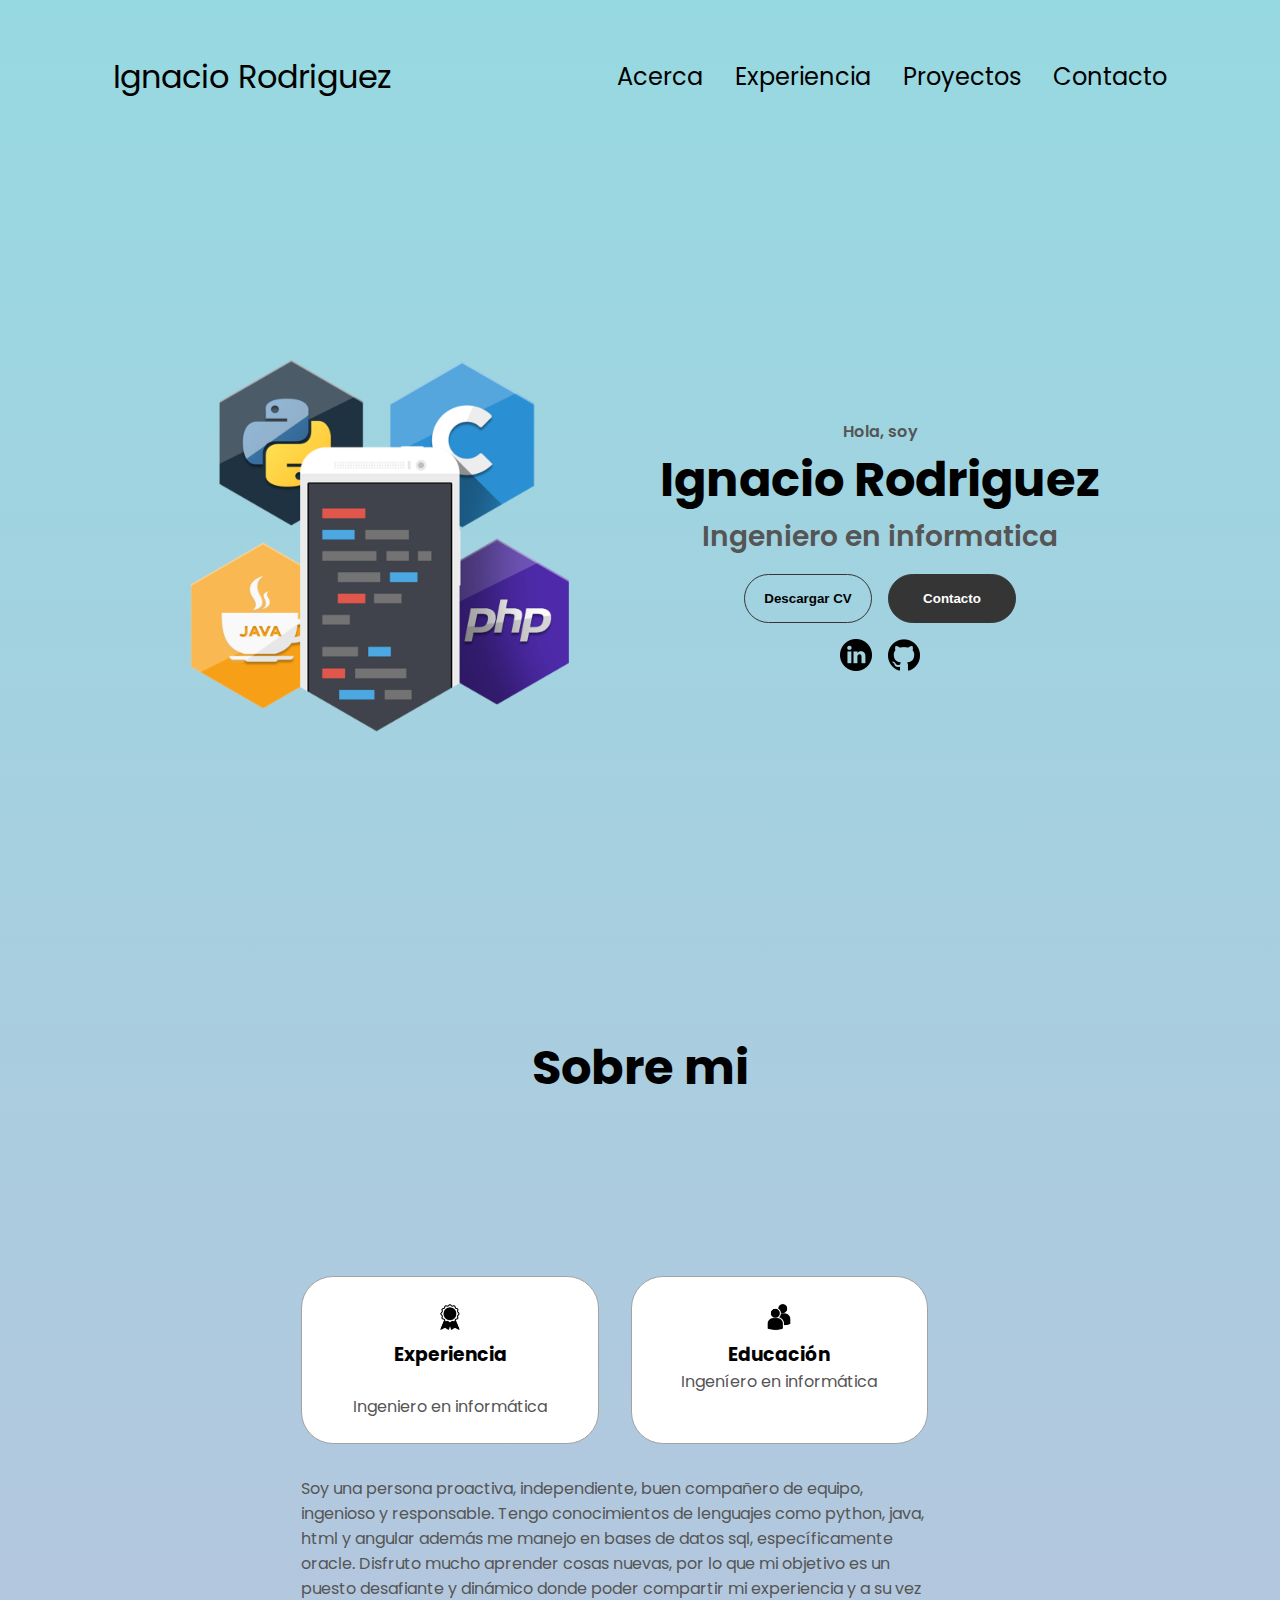
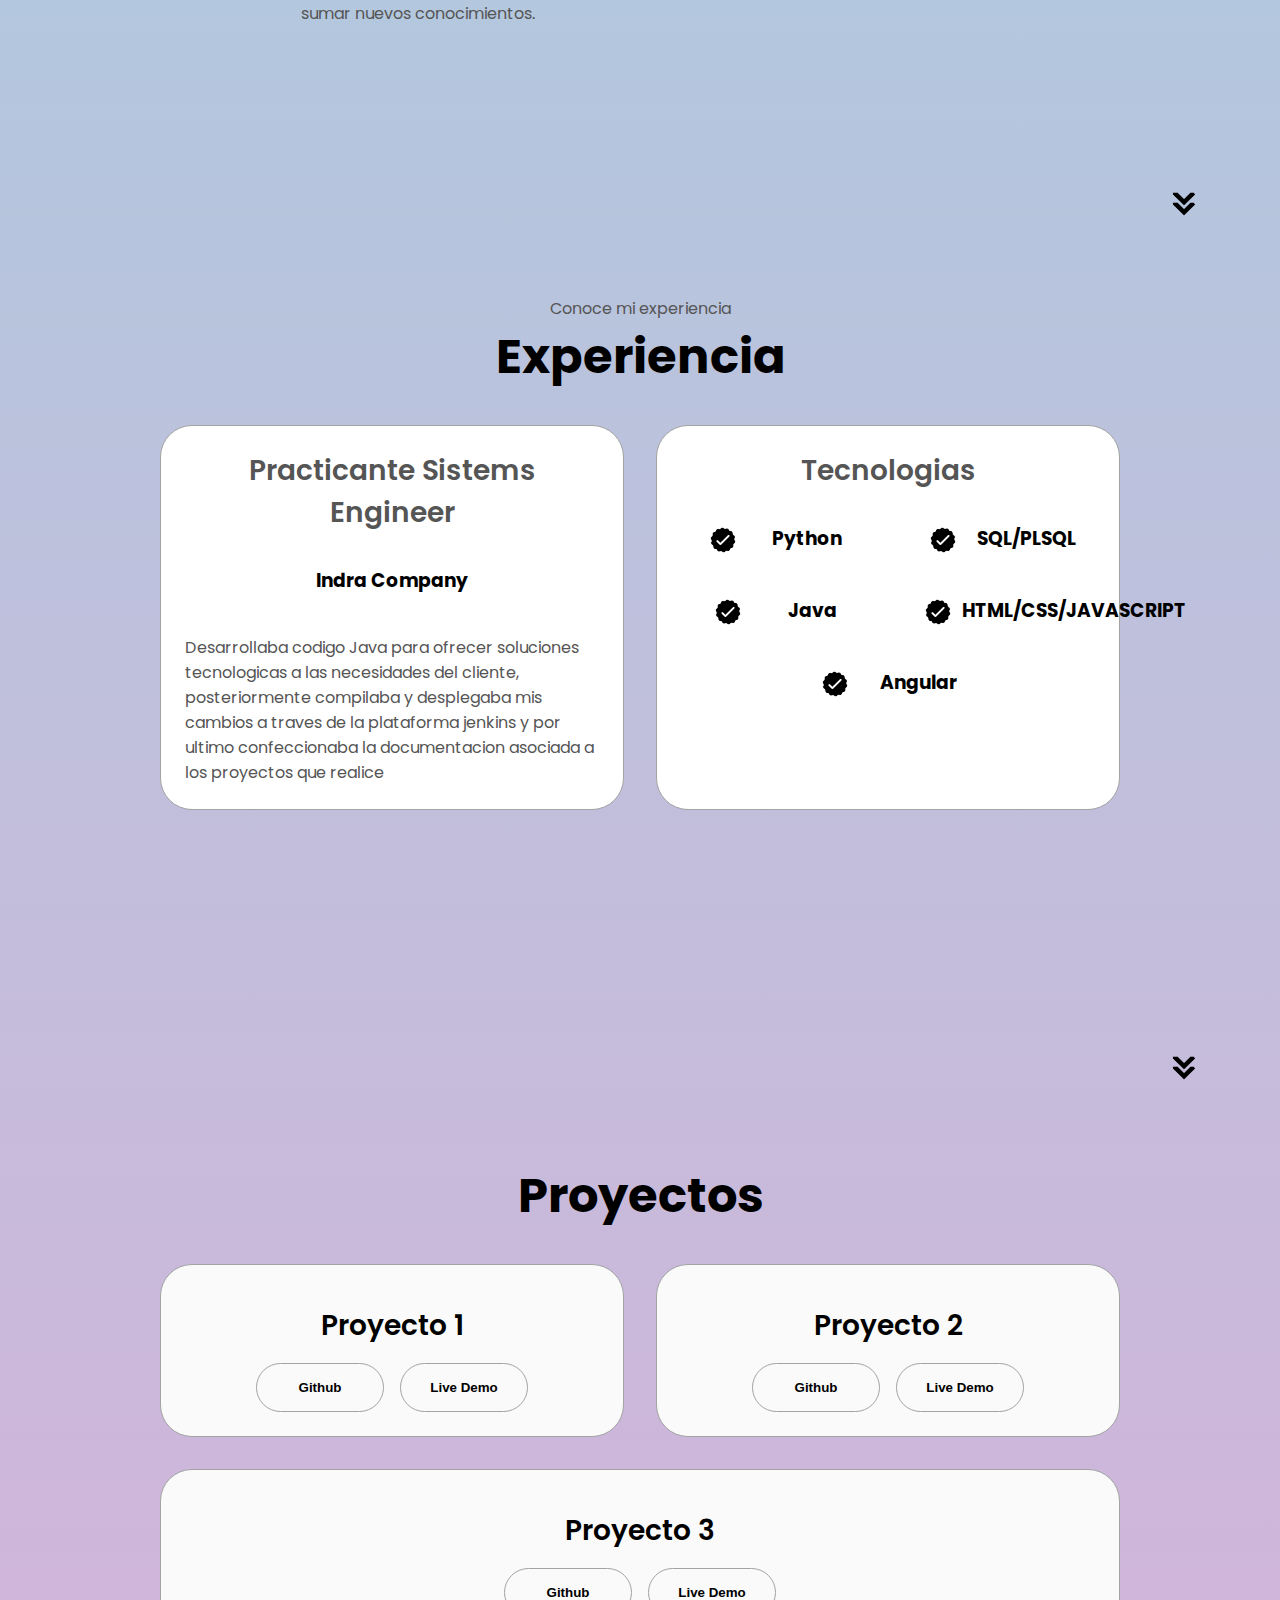
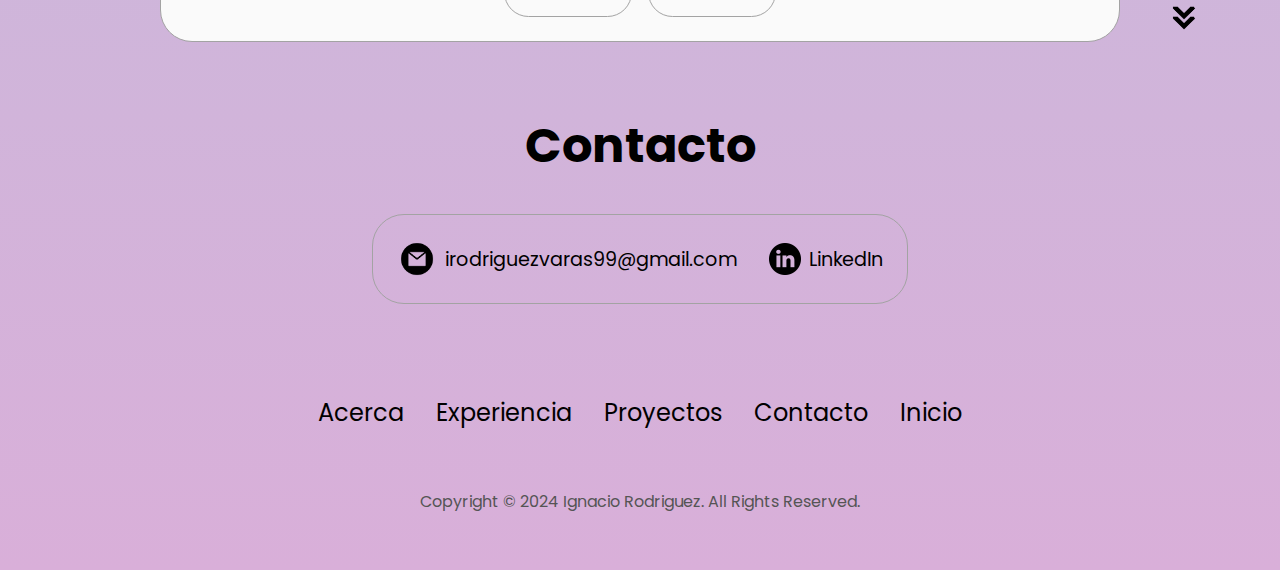
<file: Portafolio/index.html>
<!DOCTYPE html>
<html lang="en">
  <head>
    <meta charset="UTF-8" />
    <meta http-equiv="X-UA-Compatible" content="IE=edge" />
    <meta name="viewport" content="width=device-width, initial-scale=1.0" />
    <title>Mi portafolio</title>
    <link rel="stylesheet" href="style.css" />
    <link rel="stylesheet" href="mediaqueries.css" />
  </head>
  <body>
    <nav id="desktop-nav">
      <div class="logo">Ignacio Rodriguez</div>
      <div>
        <ul class="nav-links">
          <li><a href="#about">Acerca</a></li>
          <li><a href="#experience">Experiencia</a></li>
          <li><a href="#projects">Proyectos</a></li>
          <li><a href="#contact">Contacto</a></li>
        </ul>
      </div>
    </nav>
    <nav id="hamburger-nav">
      <div class="logo">Ignacio Rodriguez</div>
      <div class="hamburger-menu">
        <div class="hamburger-icon" onclick="toggleMenu()">
          <span></span>
          <span></span>
          <span></span>
        </div>
        <div class="menu-links">
          <li><a href="#about" onclick="toggleMenu()">Acerca</a></li>
          <li><a href="#experience" onclick="toggleMenu()">Experiencia</a></li>
          <li><a href="#projects" onclick="toggleMenu()">Proyectos</a></li>
          <li><a href="#contact" onclick="toggleMenu()">Contacto</a></li>
        </div>
      </div>
    </nav>
    <section id="profile">
      <div class="section__pic-container">
        <img src="./assets/logo2.png" alt="" />
      </div>
      <div class="section__text">
        <p class="section__text__p1">Hola, soy</p>
        <h1 class="title">Ignacio Rodriguez</h1>
        <p class="section__text__p2">Ingeniero en informatica</p>
        <div class="btn-container">
          <button
            class="btn btn-color-2"
            onclick="window.open('./assets/Curriculum_Ignacio_Rodriguez.pdf')"
          >
            Descargar CV
          </button>
          <button class="btn btn-color-1" onclick="location.href='./#contact'">
            Contacto
          </button>
        </div>
        <div id="socials-container">
          <img
            src="./assets/linkedin.png"
            alt="My LinkedIn profile"
            class="icon"
            onclick="location.href='https:www.linkedin.com/in/ignacio-rodriguezv/'"
          />
          <img
            src="./assets/github.png"
            alt="My Github profile"
            class="icon"
            onclick="location.href='https:www.github.com/IgnacioR-Varas'"
          />
        </div>
      </div>
    </section>
    <section id="about">
      <p class="section__text__p1"></p>
      <h1 class="title">Sobre mi</h1>
      <div class="section-container">
        <div class="section__pic-container">
          <img
            
          />
        </div>
        <div class="about-details-container">
          <div class="about-containers">
            <div class="details-container">
              <img
                src="./assets/experience.png"
                alt="Experience icon"
                class="icon"
              />
              <h3>Experiencia</h3>
              <p> <br />Ingeniero en informática</p>
            </div>
            <div class="details-container">
              <img
                src="./assets/education.png"
                alt="Education icon"
                class="icon"
              />
              <h3>Educación</h3>
              <p>Ingeníero en informática<br /></p>
            </div>
          </div>
          <div class="text-container">
            <p>
              Soy una persona proactiva, independiente, buen compañero de equipo, ingenioso y
              responsable. Tengo conocimientos de lenguajes como python, java, html y angular además
              me manejo en bases de datos sql, específicamente oracle. Disfruto mucho aprender cosas
              nuevas, por lo que mi objetivo es un puesto desafiante y dinámico donde poder compartir
              mi experiencia y a su vez sumar nuevos conocimientos.
            </p>
          </div>
        </div>
      </div>
      <img
        src="./assets/arrow.png"
        alt="Arrow icon"
        class="icon arrow"
        onclick="location.href='./#experience'"
      />
    </section>
    <section id="experience">
      <p class="section__text__p1">Conoce mi experiencia</p>
      <h1 class="title">Experiencia</h1>
      <div class="experience-details-container">
        <div class="about-containers">
          <div class="details-container">
            <h2 class="experience-sub-title">Practicante Sistems Engineer</h2>
            <div class="article-container">
                <h3>Indra Company</h3>
                <p> Desarrollaba codigo Java para ofrecer soluciones tecnologicas a las necesidades del cliente, 
                  posteriormente compilaba y desplegaba mis cambios a traves de la plataforma jenkins 
                  y por ultimo confeccionaba la documentacion asociada a los proyectos que realice  </p>
            </div>
          </div>
          <div class="details-container">
            <h2 class="experience-sub-title">Tecnologias</h2>
            <div class="article-container">
              <article>
                <img
                  src="./assets/checkmark.png"
                  alt="Experience icon"
                  class="icon"
                />
                <div>
                  <h3>Python</h3>
                  <p></p>
                </div>
              </article>
              <article>
                <img
                  src="./assets/checkmark.png"
                  alt="Experience icon"
                  class="icon"
                />
                <div>
                  <h3>SQL/PLSQL</h3>
                  <p></p>
                </div>
              </article>
              <article>
                <img
                  src="./assets/checkmark.png"
                  alt="Experience icon"
                  class="icon"
                />
                <div>
                  <h3>Java</h3>
                  <p></p>
                </div>
              </article>
              <article>
                <img
                  src="./assets/checkmark.png"
                  alt="Experience icon"
                  class="icon"
                />
                <div>
                  <h3>HTML/CSS/JAVASCRIPT</h3>
                  <p></p>
                  <p><i class="mdi mdi-bread-slice-outline:"></i></p>
                </div>
              </article>
              <article>
                <img
                  src="./assets/checkmark.png"
                  alt="Experience icon"
                  class="icon"
                />
                <div>
                  <h3>Angular</h3>
                  <p></p>
                  <p><i class="mdi mdi-bread-slice-outline:"></i></p>
                </div>
              </article>
            </div>
          </div>
        </div>
      </div>
      <img
        src="./assets/arrow.png"
        alt="Arrow icon"
        class="icon arrow"
        onclick="location.href='./#projects'"
      />
    </section>
    <section id="projects">
      <p class="section__text__p1"></p>
      <h1 class="title">Proyectos</h1>
      <div class="experience-details-container">
        <div class="about-containers">
          <div class="details-container color-container">
            <div class="article-container">
              
            </div>
            <h2 class="experience-sub-title project-title">Proyecto 1</h2>
            <div class="btn-container">
              <button
                class="btn btn-color-2 project-btn"
                onclick="location.href='https://github.com/'"
              >
                Github
              </button>
              <button
                class="btn btn-color-2 project-btn"
                onclick="location.href='https://github.com/'"
              >
                Live Demo
              </button>
            </div>
          </div>
          <div class="details-container color-container">
            <div class="article-container">
              
            </div>
            <h2 class="experience-sub-title project-title">Proyecto 2</h2>
            <div class="btn-container">
              <button
                class="btn btn-color-2 project-btn"
                onclick="location.href='https://github.com/'"
              >
                Github
              </button>
              <button
                class="btn btn-color-2 project-btn"
                onclick="location.href='https://github.com/'"
              >
                Live Demo
              </button>
            </div>
          </div>
          <div class="details-container color-container">
            <div class="article-container">
              
            </div>
            <h2 class="experience-sub-title project-title">Proyecto 3</h2>
            <div class="btn-container">
              <button
                class="btn btn-color-2 project-btn"
                onclick="location.href='https://github.com/'"
              >
                Github
              </button>
              <button
                class="btn btn-color-2 project-btn"
                onclick="location.href='https://github.com/'"
              >
                Live Demo
              </button>
            </div>
          </div>
        </div>
      </div>
      <img
        src="./assets/arrow.png"
        alt="Arrow icon"
        class="icon arrow"
        onclick="location.href='./#contact'"
      />
    </section>
    <section id="contact">
      <p class="section__text__p1"></p>
      <h1 class="title">Contacto</h1>
      <div class="contact-info-upper-container">
        <div class="contact-info-container">
          <img
            src="./assets/email.png"
            alt="Email icon"
            class="icon contact-icon email-icon"
          />
          <p><a href="mailto:examplemail@gmail.com">irodriguezvaras99@gmail.com</a></p>
        </div>
        <div class="contact-info-container">
          <img
            src="./assets/linkedin.png"
            alt="LinkedIn icon"
            class="icon contact-icon"
          />
          <p><a href="https:www.linkedin.com/in/ignacio-rodriguezv/">LinkedIn</a></p>
        </div>
      </div>
    </section>
    <footer>
      <nav>
        <div class="nav-links-container">
          <ul class="nav-links">
            <li><a href="#about">Acerca</a></li>
            <li><a href="#experience">Experiencia</a></li>
            <li><a href="#projects">Proyectos</a></li>
            <li><a href="#contact">Contacto</a></li>
            <li><a href="#">Inicio</a></li>
          </ul>
        </div>
      </nav>
      <p>Copyright &#169; 2024 Ignacio Rodriguez. All Rights Reserved.</p>
    </footer>
    <script src="script.js"></script>
  </body>
</html>
</file>
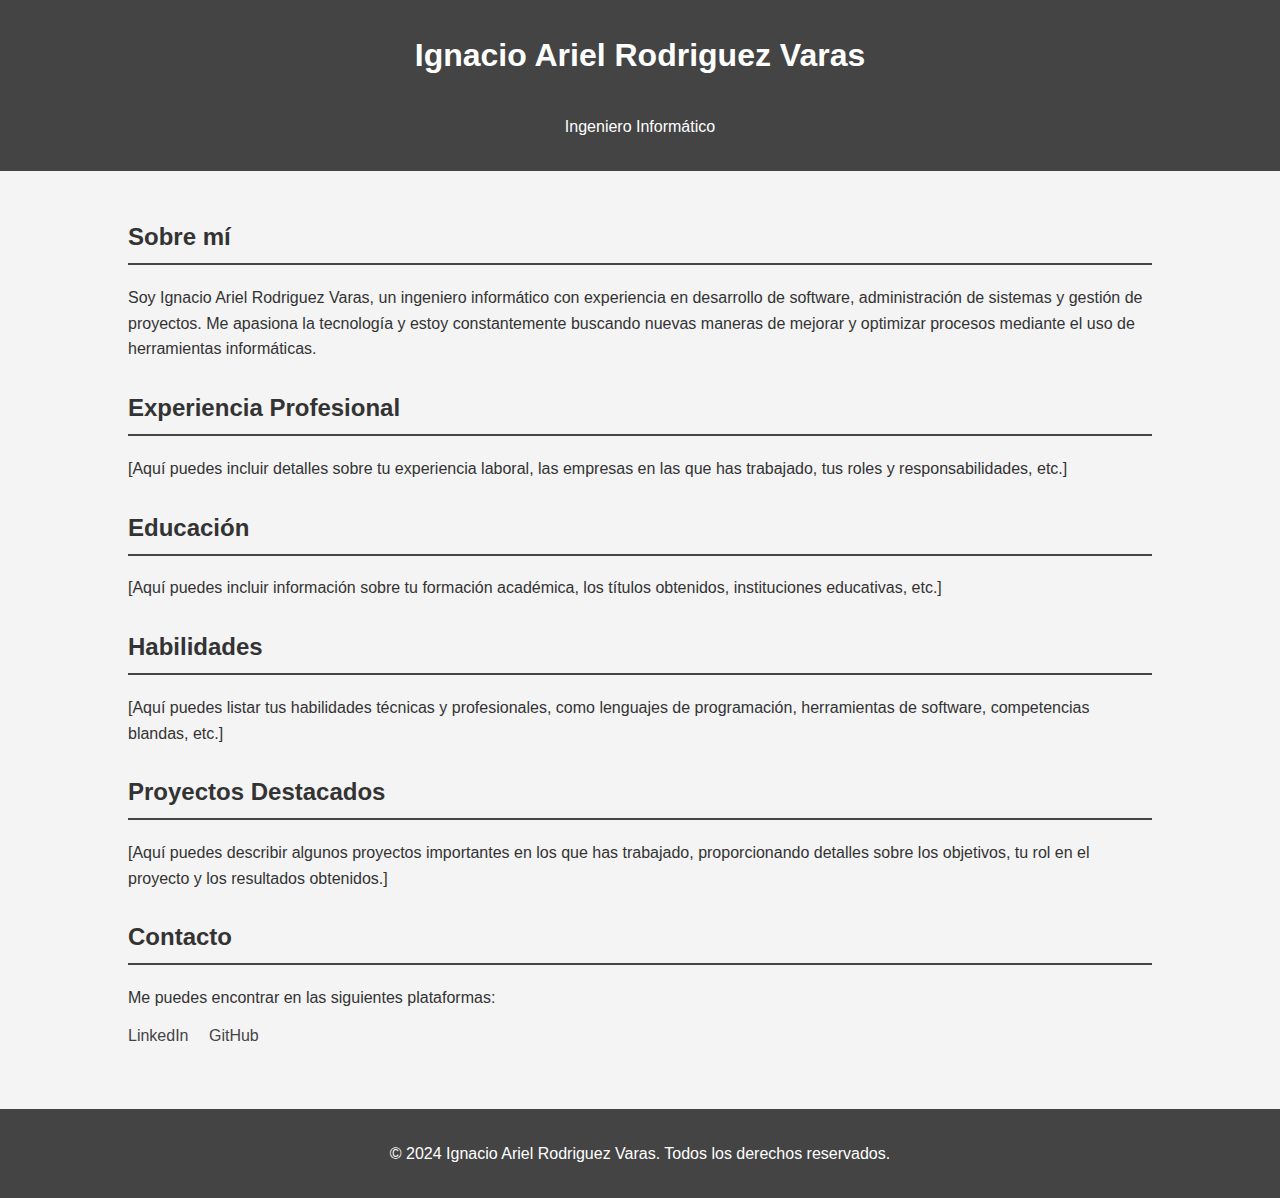
<file: Portafolio/xd.html>
<!DOCTYPE html>
<html lang="es">
<head>
    <meta charset="UTF-8">
    <meta name="viewport" content="width=device-width, initial-scale=1.0">
    <title>Portafolio de Ignacio Ariel Rodriguez Varas</title>
    <style>
        body {
            font-family: Arial, sans-serif;
            margin: 0;
            padding: 0;
            background-color: #f4f4f4;
            color: #333;
        }
        header {
            background-color: #444;
            color: white;
            text-align: center;
            padding: 1em 0;
        }
        .container {
            width: 80%;
            margin: 0 auto;
            padding: 2em 0;
        }
        h1, h2 {
            border-bottom: 2px solid #444;
            padding-bottom: 0.5em;
        }
        p {
            line-height: 1.6;
        }
        .section {
            margin-bottom: 2em;
        }
        .social-links a {
            color: #444;
            text-decoration: none;
            margin-right: 1em;
        }
        footer {
            text-align: center;
            padding: 1em 0;
            background-color: #444;
            color: white;
        }
    </style>
</head>
<body>
    <header>
        <h1>Ignacio Ariel Rodriguez Varas</h1>
        <p>Ingeniero Informático</p>
    </header>
    <div class="container">
        <section class="section">
            <h2>Sobre mí</h2>
            <p>Soy Ignacio Ariel Rodriguez Varas, un ingeniero informático con experiencia en desarrollo de software, administración de sistemas y gestión de proyectos. Me apasiona la tecnología y estoy constantemente buscando nuevas maneras de mejorar y optimizar procesos mediante el uso de herramientas informáticas.</p>
        </section>
        <section class="section">
            <h2>Experiencia Profesional</h2>
            <p>[Aquí puedes incluir detalles sobre tu experiencia laboral, las empresas en las que has trabajado, tus roles y responsabilidades, etc.]</p>
        </section>
        <section class="section">
            <h2>Educación</h2>
            <p>[Aquí puedes incluir información sobre tu formación académica, los títulos obtenidos, instituciones educativas, etc.]</p>
        </section>
        <section class="section">
            <h2>Habilidades</h2>
            <p>[Aquí puedes listar tus habilidades técnicas y profesionales, como lenguajes de programación, herramientas de software, competencias blandas, etc.]</p>
        </section>
        <section class="section">
            <h2>Proyectos Destacados</h2>
            <p>[Aquí puedes describir algunos proyectos importantes en los que has trabajado, proporcionando detalles sobre los objetivos, tu rol en el proyecto y los resultados obtenidos.]</p>
        </section>
        <section class="section">
            <h2>Contacto</h2>
            <p>Me puedes encontrar en las siguientes plataformas:</p>
            <div class="social-links">
                <a href="https://www.linkedin.com/in/ignaciorodriguez">LinkedIn</a>
                <a href="https://github.com/ignaciorodriguez">GitHub</a>
                <!-- Agrega más enlaces si es necesario -->
            </div>
        </section>
    </div>
    <footer>
        <p>&copy; 2024 Ignacio Ariel Rodriguez Varas. Todos los derechos reservados.</p>
    </footer>
</body>
</html>
</file>
<file: Portafolio/style.css>
/* GENERAL */

@import url("https://fonts.googleapis.com/css2?family=Poppins:wght@300;400;500;600&display=swap");

* {
  margin: 0;
  padding: 0;
}

body {
  font-family: "Poppins", sans-serif;
  background-color: #D9AFD9;
  background-image: linear-gradient(0deg, #D9AFD9 0%, #97D9E1 100%); 
}

html {
  scroll-behavior: smooth;
}

p {
  color: rgb(85, 85, 85);
}

/* TRANSITION */

a,
.btn {
  transition: all 300ms ease;
}

/* DESKTOP NAV */

nav,
.nav-links {
  display: flex;
}

nav {
  justify-content: space-around;
  align-items: center;
  height: 17vh;
}

.nav-links {
  gap: 2rem;
  list-style: none;
  font-size: 1.5rem;
}

a {
  color: black;
  text-decoration: none;
  text-decoration-color: white;
}

a:hover {
  color: grey;
  text-decoration: underline;
  text-underline-offset: 1rem;
  text-decoration-color: rgb(181, 181, 181);
}

.logo {
  font-size: 2rem;
}

.logo:hover {
  cursor: default;
}

/* HAMBURGER MENU */

#hamburger-nav {
  display: none;
}

.hamburger-menu {
  position: relative;
  display: inline-block;
}

.hamburger-icon {
  display: flex;
  flex-direction: column;
  justify-content: space-between;
  height: 24px;
  width: 30px;
  cursor: pointer;
}

.hamburger-icon span {
  width: 100%;
  height: 2px;
  background-color: black;
  transition: all 0.3 ease-in-out;
}

.menu-links {
  position: absolute;
  top: 100%;
  right: 0;
  background-color: #D9AFD9;
  background-image: linear-gradient(0deg, #D9AFD9 0%, #97D9E1 100%);
  width: fit-content;
  max-height: 0;
  overflow: hidden;
  transition: all 0.3 ease-in-out;
  border-radius: 5%;
}

.menu-links a {
  display: block;
  padding: 10px;
  text-align: center;
  font-size: 1.5rem;
  color: black;
  text-decoration: none;
  transition: all 0.3 ease-in-out;
}

.menu-links li {
  list-style: none;
}

.menu-links.open {
  max-height: 300px;
}

.hamburger-icon.open span:first-child {
  transform: rotate(45deg) translate(10px, 5px);
}

.hamburger-icon.open span:nth-child(2) {
  opacity: 0;
}

.hamburger-icon.open span:last-child {
  transform: rotate(-45deg) translate(10px, -5px);
}

.hamburger-icon span:first-child {
  transform: none;
}

.hamburger-icon span:first-child {
  opacity: 1;
}

.hamburger-icon span:first-child {
  transform: none;
}

/* SECTIONS */

section {
  padding-top: 4vh;
  height: 96vh;
  margin: 0 10rem;
  box-sizing: border-box;
  min-height: fit-content;
  
}

.section-container {
  display: flex;
}

/* PROFILE SECTION */

#profile {
  display: flex;
  justify-content: center;
  gap: 5rem;
  height: 80vh;
}

.section__pic-container {
  display: flex;
  height: 400px;
  width: 400px;
  margin: auto 0;
}

.section__text {
  align-self: center;
  text-align: center;
}

.section__text p {
  font-weight: 600;
}

.section__text__p1 {
  text-align: center;
}

.section__text__p2 {
  font-size: 1.75rem;
  margin-bottom: 1rem;
}

.title {
  font-size: 3rem;
  text-align: center;
}

#socials-container {
  display: flex;
  justify-content: center;
  margin-top: 1rem;
  gap: 1rem;
}

/* ICONS */

.icon {
  cursor: pointer;
  height: 2rem;
}

/* BUTTONS */

.btn-container {
  display: flex;
  justify-content: center;
  gap: 1rem;
}

.btn {
  font-weight: 600;
  transition: all 300ms ease;
  padding: 1rem;
  width: 8rem;
  border-radius: 2rem;
}

.btn-color-1,
.btn-color-2 {
  border: rgb(53, 53, 53) 0.1rem solid;
}

.btn-color-1:hover,
.btn-color-2:hover {
  cursor: pointer;
}

.btn-color-1,
.btn-color-2:hover {
  background: rgb(53, 53, 53);
  color: white;
}

.btn-color-1:hover {
  background: rgb(0, 0, 0);
}

.btn-color-2 {
  background: none;
}

.btn-color-2:hover {
  border: rgb(255, 255, 255) 0.1rem solid;
}

.btn-container {
  gap: 1rem;
}

/* ABOUT SECTION */

#about {
  position: relative;
}

.about-containers {
  gap: 2rem;
  margin-bottom: 2rem;
  margin-top: 2rem;
  
}

.about-details-container {
  justify-content: center;
  flex-direction: column;
  margin-right: 12rem;

}

.about-containers,
.about-details-container {
  display: flex;
}

.about-pic {
  border-radius: 2rem;
}

.arrow {
  position: absolute;
  right: -5rem;
  bottom: 2.5rem;
}

.details-container {
  padding: 1.5rem;
  flex: 1;
  background: white;
  border-radius: 2rem;
  border: rgb(53, 53, 53) 0.1rem solid;
  border-color: rgb(163, 163, 163);
  text-align: center;
}

.section-container {
  gap: 4rem;
  height: 80%;
}

.section__pic-container {
  height: 400px;
  width: 400px;
  margin: auto 0;
}

/* EXPERIENCE SECTION */

#experience {
  position: relative;
  
}

.experience-sub-title {
  color: rgb(85, 85, 85);
  font-weight: 600;
  font-size: 1.75rem;
  margin-bottom: 2rem;
}

.experience-details-container {
  display: flex;
  justify-content: center;
  flex-direction: column;
}

.article-container {
  display: flex;
  text-align: initial;
  flex-wrap: wrap;
  flex-direction: row;
  gap: 2.5rem;
  justify-content: space-around;
}

article {
  display: flex;
  width: 10rem;
  justify-content: space-around;
  gap: 0.5rem;
}

article .icon {
  cursor: default;
}

/* PROJECTS SECTION */

#projects {
  position: relative;
}

.color-container {
  border-color: rgb(163, 163, 163);
  background: rgb(250, 250, 250);
}

.project-img {
  border-radius: 2rem;
  width: 90%;
  height: 90%;
}

.project-title {
  margin: 1rem;
  color: black;
}

.project-btn {
  color: black;
  border-color: rgb(163, 163, 163);
}

/* CONTACT */

#contact {
  display: flex;
  justify-content: center;
  flex-direction: column;
  height: 70vh;
}

.contact-info-upper-container {
  display: flex;
  justify-content: center;
  border-radius: 2rem;
  border: rgb(53, 53, 53) 0.1rem solid;
  border-color: rgb(163, 163, 163);
  background: (250, 250, 250);
  margin: 2rem auto;
  padding: 0.5rem;
}

.contact-info-container {
  display: flex;
  align-items: center;
  justify-content: center;
  gap: 0.5rem;
  margin: 1rem;
}

.contact-info-container p {
  font-size: larger;
}

.contact-icon {
  cursor: default;
}

.email-icon {
  height: 2.5rem;
}

/* FOOTER SECTION */

footer {
  height: 26vh;
  margin: 0 1rem;
}

footer p {
  text-align: center;
}
</file>
<file: Portafolio/mediaqueries.css>
@media screen and (max-width: 1400px) {
  #profile {
    height: 83vh;
    margin-bottom: 6rem;
  }
  .about-containers {
    flex-wrap: wrap;
  }
  #contact,
  #projects {
    height: fit-content;
  }
}

@media screen and (max-width: 1200px) {
  #desktop-nav {
    display: none;
  }
  #hamburger-nav {
    display: flex;
  }
  #experience,
  .experience-details-container {
    margin-top: 2rem;
  }
  #profile,
  .section-container {
    display: block;
  }
  .arrow {
    display: none;
  }
  section,
  .section-container {
    height: fit-content;
  }
  section {
    margin: 0 5%;
  }
  .section__pic-container {
    width: 275px;
    height: 275px;
    margin: 0 auto 2rem;
  }
  .about-containers {
    margin-top: 0;
  }
}

@media screen and (max-width: 600px) {
  #contact,
  footer {
    height: 40vh;
  }
  #profile {
    height: 83vh;
    margin-bottom: 0;
  }
  article {
    font-size: 1rem;
  }
  footer nav {
    height: fit-content;
    margin-bottom: 2rem;
  }
  .about-containers,
  .contact-info-upper-container,
  .btn-container {
    flex-wrap: wrap;
  }
  .contact-info-container {
    margin: 0;
  }
  .contact-info-container p,
  .nav-links li a {
    font-size: 1rem;
  }
  .experience-sub-title {
    font-size: 1.25rem;
  }
  .logo {
    font-size: 1.5rem;
  }
  .nav-links {
    flex-direction: column;
    gap: 0.5rem;
    text-align: center;
  }
  .section__pic-container {
    width: auto;
    height: 46vw;
    justify-content: center;
  }
  .section__text__p2 {
    font-size: 1.25rem;
  }
  .title {
    font-size: 2rem;
  }
  .text-container {
    text-align: justify;
  }
}
</file>
